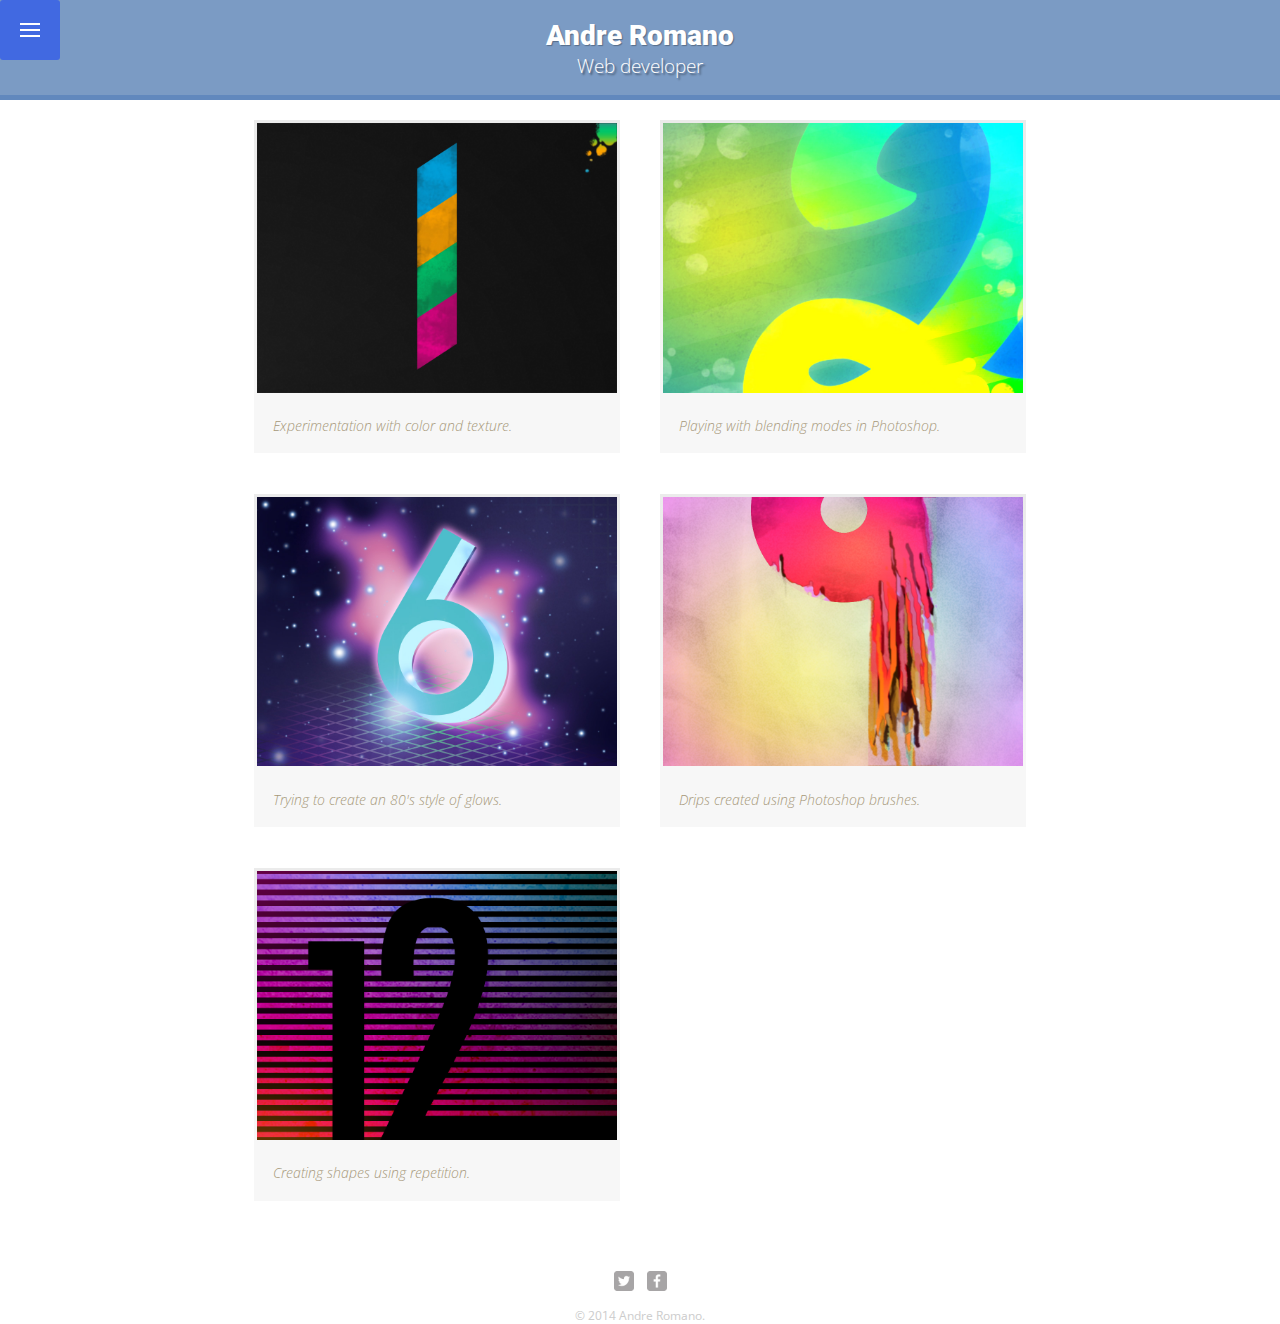
<file: index.html>
<!DOCTYPE HTML>
<html>
  <head>
    <meta charset="utf-8">
    <title>Andre Romano | Web developer</title>
    <link rel="stylesheet" href="css/normalize.css">
    <!-- Google Fonts yo! -->
    <link href='http://fonts.googleapis.com/css?family=Roboto:900%7COpen+Sans:300italic,400italic,700italic,400,700%7COpen+Sans+Condensed:300,700' rel='stylesheet' type='text/css'>
    <link rel="stylesheet" href="css/main.css">
    <!-- <link rel="stylesheet" href="css/responsive.css"> -->
    <link rel="stylesheet" href="css/experimental.css">
    <!-- width=device-width: makes it impossible to zoom out; maximum-scale=1.0: makes it impossible to zoom in -->
    <!-- Google+ mobile -->
    <!-- <meta name="viewport" content="initial-scale=1,minimum-scale=1,maximum-scale=1,user-scalable=no"> -->
    
    <meta name="viewport" content="width=device-width, initial-scale=1">
  </head>
  
  <body>
    <div class="global-wrapper">
    <header class="main-header">
      <a href="index.html" class="main-heading">
        <h1>Andre Romano</h1>
        <h2>Web developer</h2>
      </a>
      <a class="toggle-main-nav unselectable"><p>Close Menu</p><span></span></a>
    </header>
    

    <nav class="main-nav">
      <ul>
        <li><a href="index.html" class="selected">Portfolio</a></li>
        <li><a href="about.html">About</a></li>
        <li><a href="contact.html">Contact</a></li>
      </ul>
    </nav>

    <div id="wrapper">
      <section>
        <ul id="gallery">
          <li>
            <a href="img/numbers-01.jpg">
              <img src="img/numbers-01.jpg" alt="">
              <p>Experimentation with color and texture.</p>
            </a>
          </li>
          <li>
            <a href="img/numbers-02.jpg">
              <img src="img/numbers-02.jpg" alt="">
              <p>Playing with blending modes in Photoshop.</p>
            </a>
          </li>
          <li>
            <a href="img/numbers-06.jpg">
              <img src="img/numbers-06.jpg" alt="">
              <p>Trying to create an 80's style of glows.</p>
            </a>
          </li>
          <li>
            <a href="img/numbers-09.jpg">
              <img src="img/numbers-09.jpg" alt="">
              <p>Drips created using Photoshop brushes.</p>
            </a>
          </li>
          <li>
            <a href="img/numbers-12.jpg">
              <img src="img/numbers-12.jpg" alt="">
              <p>Creating shapes using repetition.</p>
            </a>
          </li>
        </ul>
      </section>

      <footer>
        <a href="http://twitter.com/aRomano">
          <img src="img/twitter-wrap.png" alt="Twitter Logo" class="social-icon">
        </a>
        <a href="http://facebook.com/andre.romano272">
          <img src="img/facebook-wrap.png" alt="Facebook Logo" class="social-icon">
        </a>
        <p>&copy; 2014 Andre Romano.</p>
      </footer>

      <!-- Scritps yo! -->
      <script src="jquery-1.11.1.min.js"></script>
      <script src="nav_gapps.js"></script>
    </div>
  </div>
  </body>
</html>
</file>
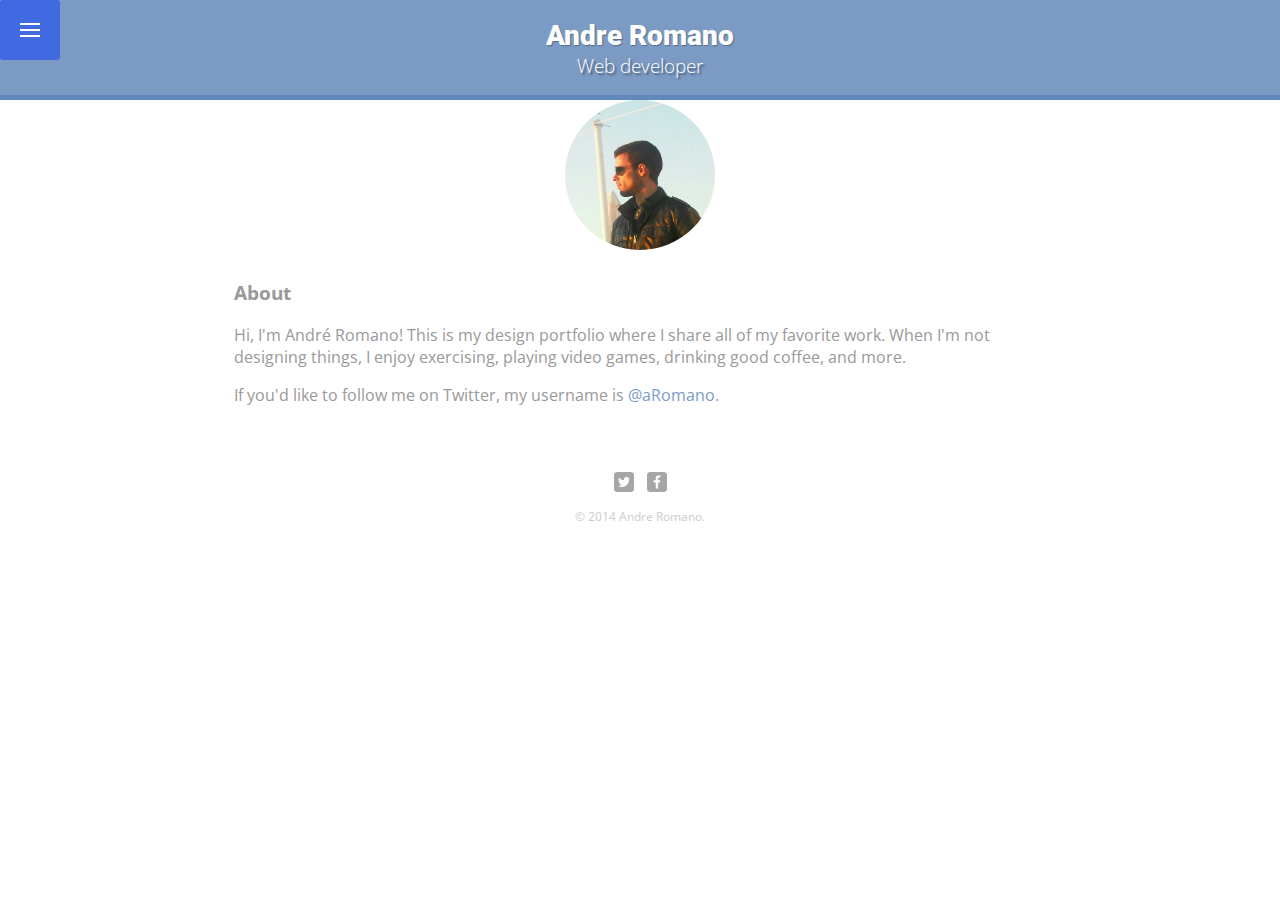
<file: about.html>
<!DOCTYPE HTML>
<html>
  <head>
    <meta charset="utf-8">
    <title>Andre Romano | Web developer</title>
    <link rel="stylesheet" href="css/normalize.css">
    <!-- Google Fonts yo! -->
    <link href='http://fonts.googleapis.com/css?family=Roboto:900%7COpen+Sans:300italic,400italic,700italic,400,700%7COpen+Sans+Condensed:300,700' rel='stylesheet' type='text/css'>
    <link rel="stylesheet" href="css/main.css">
    <!-- <link rel="stylesheet" href="css/responsive.css"> -->
    <link rel="stylesheet" href="css/experimental.css">
    <!-- width=device-width: makes it impossible to zoom out; maximum-scale=1.0: makes it impossible to zoom in -->
    <meta name="viewport" content="width=device-width, initial-scale=1.0">
  </head>
  
  <body>
    <header class="main-header">
      <a href="index.html" class="main-heading">
        <h1>Andre Romano</h1>
        <h2>Web developer</h2>
      </a>
      <a href="#" class="toggle-main-nav unselectable"><p>Close Menu</p><span></span></a>
    </header>
    

    <nav class="main-nav">
      <ul>
        <li><a href="index.html">Portfolio</a></li>
        <li><a href="about.html" class="selected">About</a></li>
        <li><a href="contact.html">Contact</a></li>
      </ul>
    </nav>

<!-- Fader is now being added through .jQuery so it doesnt obstruct clicking and selecting text -->
<!-- <div id="fader"></div> -->

    <div id="wrapper">
      <section>
        <a class="toggle-nav"><img src="img/andre.jpg" alt="Photograph of Andre Romano" class="profile-photo"></a>
        <h3>About</h3>
        <p>Hi, I'm André Romano! This is my design portfolio where I share all of my favorite work. When I'm not designing things, I enjoy exercising, playing video games, drinking good coffee, and more.</p>
        <p>If you'd like to follow me on Twitter, my username is <a href="http://twitter.com/aRomano">@aRomano</a>.</p>
      </section>

      <footer>
        <a href="http://twitter.com/aRomano">
          <img src="img/twitter-wrap.png" alt="Twitter Logo" class="social-icon">
        </a>
        <a href="http://facebook.com/andre.romano272">
          <img src="img/facebook-wrap.png" alt="Facebook Logo" class="social-icon">
        </a>
        <p>&copy; 2014 Andre Romano.</p>
      </footer>
   
      <!-- Scritps yo! -->
      <script src="jquery-1.11.1.min.js"></script>
      <script src="nav_gapps.js"></script>
    </div>
  </body>
</html>
</file>
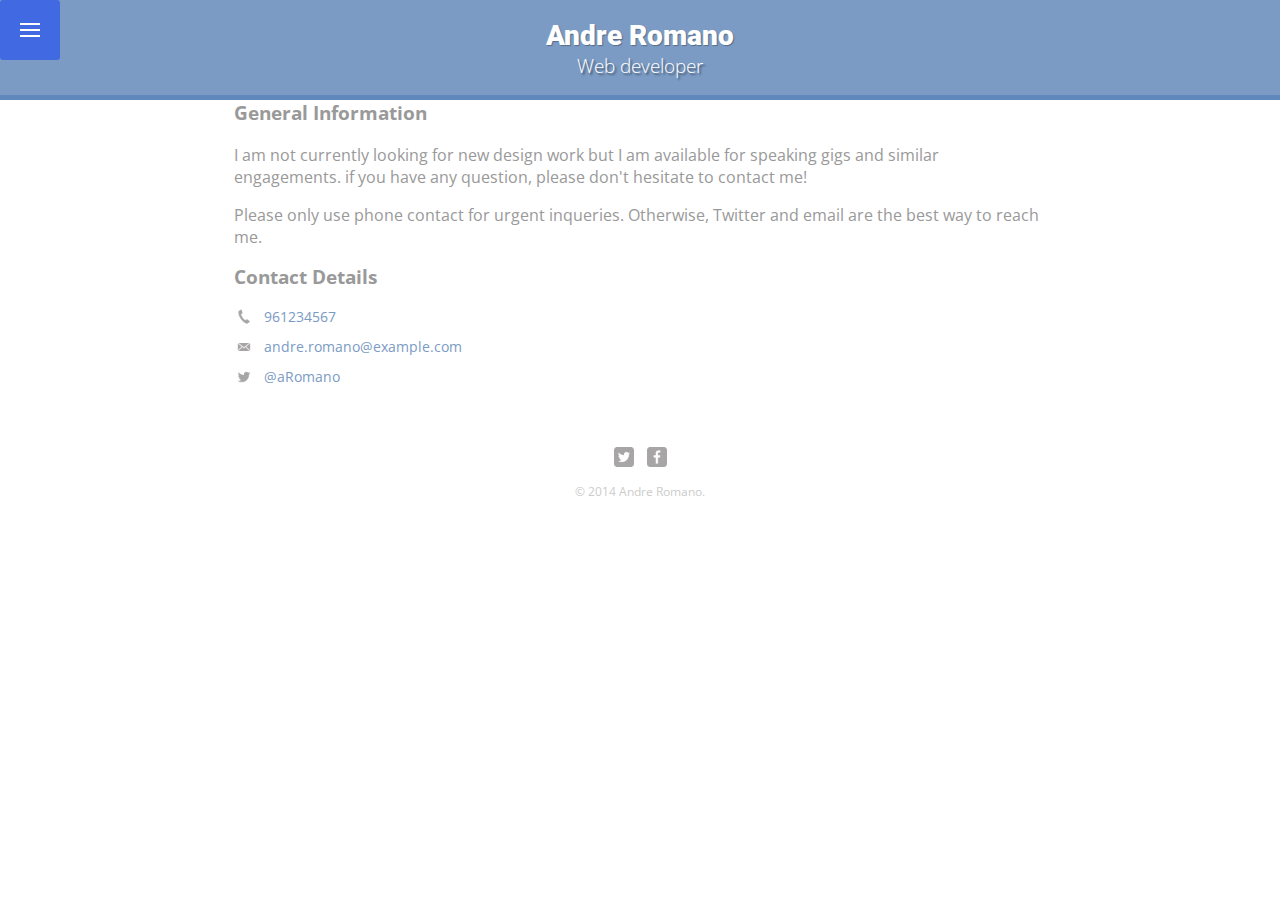
<file: contact.html>
<!DOCTYPE HTML>
<html>
  <head>
    <meta charset="utf-8">
    <title>Andre Romano | Web developer</title>
    <link rel="stylesheet" href="css/normalize.css">
    <!-- Google Fonts yo! -->
    <link href='http://fonts.googleapis.com/css?family=Roboto:900%7COpen+Sans:300italic,400italic,700italic,400,700%7COpen+Sans+Condensed:300,700' rel='stylesheet' type='text/css'>
    <link rel="stylesheet" href="css/main.css">
    <!-- <link rel="stylesheet" href="css/responsive.css"> -->
    <link rel="stylesheet" href="css/experimental.css">
    <!-- width=device-width: makes it impossible to zoom out; maximum-scale=1.0: makes it impossible to zoom in -->
    <meta name="viewport" content="width=device-width, initial-scale=1.0">
  </head>
  
  <body>
    <header class="main-header">
      <a href="index.html" class="main-heading">
        <h1>Andre Romano</h1>
        <h2>Web developer</h2>
      </a>
      <a href="#" class="toggle-main-nav unselectable"><p>Close Menu</p><span></span></a>
    </header>
    

    <nav class="main-nav">
      <ul>
        <li><a href="index.html">Portfolio</a></li>
        <li><a href="about.html">About</a></li>
        <li><a href="contact.html" class="selected">Contact</a></li>
      </ul>
    </nav>

    <div id="wrapper">
      <section id="primary">
        <h3>General Information</h3>
        <p>I am not currently looking for new design work but I am available for speaking gigs and similar engagements. if you have any question, please don't hesitate to contact me!</p>
        <p>Please only use phone contact for urgent inqueries. Otherwise, Twitter and email are the best way to reach me.</p>
      </section>
      <section id="secondary">
        <h3>Contact Details</h3>
        <ul class="contact-info">
          <!-- tel: atribute inside href makes it possible to call automaticly by clicking it on mobile devices -->
          <li class="phone"><a href="tel:961234567">961234567</a></li>
          <li class="mail"><a href="mailto:andre.romano@example.com">andre.romano@example.com</a></li>
          <li class="twitter"><a href="http://twitter.com/intent/tweet?screen_name=aRomano">@aRomano</a></li>
        </ul>
      </section>
  </div>
      <footer>
        <a href="http://twitter.com/aRomano">
          <img src="img/twitter-wrap.png" alt="Twitter Logo" class="social-icon">
        </a>
        <a href="http://facebook.com/andre.romano272">
          <img src="img/facebook-wrap.png" alt="Facebook Logo" class="social-icon">
        </a>
        <p>&copy; 2014 Andre Romano.</p>
      </footer>
    <!-- </div> -->

      <!-- Scritps yo! -->
      <script src="jquery-1.11.1.min.js"></script>
      <script src="nav_gapps.js"></script>
  </body>
</html>
</file>
<file: css/main.css>
/********************************
EXPERIMENTAL
********************************/


/********************************
GENERAL
********************************/

body {
  font-family: "Open Sans", sans-serif;
}

#wrapper {
  max-width: 940px;
  /*Centers the #wrapper div horizontally on the page*/
  margin: 0 auto;
  padding: 0 5%;
}

a {
  text-decoration: none;
}

/* Makes images fit their container */
img {
  max-width: 100%;
}



/********************************
HEADING
********************************/

/*.main-header {
  float: left;
  margin: 0 0 30px 0;
  padding: 5px 0 0 0;
  width: 100%;
}*/

.main-heading {
  text-align: center;
  margin: 0 auto;
  display: block;
  width: 20em;
  padding: 10px;
}

.main-heading h1 {
  font-family: "Roboto", sans-serif;
  margin: 0;
  padding: 15px 0 10px 0;
  font-size: 1.75em;
  line-height: 0.8em;
  font-weight: 900;
}

.main-heading h2 {
  font-size: 1.2em;
  margin: -5px 0 0;
  font-weight: 300;
  font-family: "Open Sans Condensed", sans-serif;
}

h3 {
  margin: 0 0 1em 0;
}



/********************************
NAVIGATION
********************************/

nav ul {
  list-style: none;
  margin: 0 10px;
  padding: 0;
}

nav a {
  font-family: "Open Sans Condensed", sans-serif;
  font-weight: 700;
  padding: 15px 10px;
}



/********************************
FOOTER
********************************/

footer {
  font-size: 0.75em;
  text-align: center;
  padding-top: 50px;
  color: #ccc;
  clear: both;
}

.social-icon {
  width: 20px;
  height: 20px;
  margin: 0 5px;
}



/********************************
PAGE: PORTFOLIO
********************************/

#gallery {
  margin: 0;
  padding: 0;
  list-style: none;
}

/* Makes each image organize in rows of 2 */
#gallery li {
  float: left;
  /* 45% * 2 + 2.5% * 2 = 100% of the total width */
  width: 45%;
  margin: 2.5%;
  background-color: #F7F7F7;
  color: #A69879;
}

#gallery li a p {
  margin: 0;
  padding: 5%;
  font-size: 0.75em;
  color: #A69879;
  font-family: "Open Sans", sans-serif;
  font-style: italic;
  font-weight: 300;
  font-size: 0.85rem;
}



/********************************
PAGE: ABOUT
********************************/

.profile-photo {
  display: block;
  max-width: 150px;
  /* Centers the image horizontally */
  margin: 0 auto 30px;
  border-radius: 100%;
}



/********************************
PAGE: CONTACT
********************************/

.contact-info {
  list-style: none;
  padding: 0;
  margin: 0;
  font-size: 0.9em;
}

/* makes icons fit inside of the li */
.contact-info a {
  display: block;
  min-height: 20px;
  background-repeat: no-repeat;
  background-size: 20px 20px;
  padding: 0 0 0 30px;
  margin: 0 0 10px;
}

.contact-info li.phone a {
  background-image: url("../img/phone.png")
}

.contact-info li.mail a {
  background-image: url("../img/mail.png")
}

.contact-info li.twitter a {
  background-image: url("../img/twitter.png")
}



/********************************
COLORS
********************************/

body {
  background-color: #fff;
  color: #999;
}

header {
  background: #7B9BC4;
  border-color: #6188BD;
}

nav {
  background: #6188BD;
}

/* Selects all images without a class */
img:not([class]) {
  /* Experimenting with border gradients, although it would be 
  10x easier/stable to apply a normal background gradient to li's 

  Right border doesnt render properly on dolphin mobile,
  background-size: auto seems to fix it and doesnt impact other browser */
  border-top: 3px solid #EBEBEB;
  background-image: -webkit-gradient(linear, 0 0, 0 100%, from(#EBEBEB), to(#F7F7F7));
  background-image: -webkit-linear-gradient(#EBEBEB, #F7F7F7);
  background-image:
      -moz-linear-gradient(#EBEBEB, #F7F7F7),
      -moz-linear-gradient(#EBEBEB, #F7F7F7);
  background-image:
      -o-linear-gradient(#EBEBEB, #F7F7F7),
      -o-linear-gradient(#EBEBEB, #F7F7F7);
  background-image: 
      linear-gradient(#EBEBEB, #F7F7F7),
      linear-gradient(#EBEBEB, #F7F7F7);
  /*-moz-background-size: 100% 100%;
  background-size: 100% 100%;*/
  background-position: 0 0, 100% 0;
  background-repeat: no-repeat; 
  padding: 0 3px;
  
}

.main-heading h1, 
h2 {
  color: #fff;
}

a {
  color: #7B9BC4;
}

nav a,
nav a:visited {
  color: #fff;
}

nav a.selected,
nav a:hover {
  color: #245182;
}
</file>
<file: css/responsive.css>
/* Media queries yo! */

@media screen and (min-width: 480px) {
  
  /********************************
  PAGE: CONTACT
  TWO COLUMN LAYOUT
  ********************************/
  
  #primary {
    width: 50%;
    float: left;
  }

  #secondary {
    width: 40%;
    float: right;
  }

  /********************************
  3 * 5 = 15
  100 - 15% = 85%
  85 / 3 = 28.3333
  ********************************/


  /********************************
  PAGE: PORTFOLIO
  ********************************/

  #gallery li {
    /* Makes 3 columns */
    width: 28.3333%;
  }
  
  /* Clears every 4th element of the portfolio so the captions resizing dont mess up the placement */
  #gallery li:nth-child(4n) {
    clear: left;
  }



  /********************************
  PAGE: ABOUT
  ********************************/

  .profile-photo {
    float: left;
    margin: 0 5% 80px 0;
  }

}

@media screen and (min-width: 680px) {
  
  /********************************
  PAGE: HEADER
  ********************************/
  
  header {
  
  }

  nav {
    background: none;
    float: right;
    font-size: 1.125em;
    margin-right: 5%;
    text-align: right;
    width: 45%;
    margin-top: 25px;
  }

  nav ul {
    /* used to compensate padding on nav anchors padding, which is retained to keep the clicking box increased */
    margin-right: -10px;
    
  }


  .main-heading {
    float: left;
    margin-left: 5%;
    text-align: left;
    width: 45%;
  }

  h1 {
    font-size: 2.5em;
  }

  h2 {
    font-size: 1em;
    margin-bottom: 20px;
  }

  header {
    border-bottom: 5px solid #6188BD;
  }
  

}

@media screen and (min-width: 780px) {
  #gallery li {
    /* Makes 4 columns */
    width: 20%;
  }

  /* Reverses clear property of 3 columns layout */
  #gallery li:nth-child(4n) {
    clear: none;
  }

  #gallery li:nth-child(5n) {
    clear: left;
  }
}
</file>
<file: css/experimental.css>
/*****************************
EXPERIMENTAL
********************************/

* {
    -webkit-box-sizing: border-box !important;
    -moz-box-sizing: border-box !important;
    box-sizing: border-box !important;
    text-rendering: optimizeLegibility;
}

html,
body {
  height: 100%;
  width: 100%;
}

#gallery li {
  /* webkit transition has to have webkit transform as a property and not just regular transform */
  transition: transform 0.1s linear;
  -webkit-transition: -webkit-transform 0.1s linear;

}

/* Centers the image a bit */
#gallery li:nth-child(4n+1):hover {
  transform: scale(1.8) translateY(16%) translateX(16%);
  -ms-transform: scale(1.8) translateY(16%) translateX(16%);
  -webkit-transform: scale(1.8) translateY(16%) translateX(16%);
}
#gallery li:nth-child(4n+2):hover {
  transform: scale(1.8) translateY(16%) translateX(8%);
  -ms-transform: scale(1.8) translateY(16%) translateX(8%);
  -webkit-transform: scale(1.8) translateY(16%) translateX(8%);
}
#gallery li:nth-child(4n+3):hover {
  transform: scale(1.8) translateY(16%) translateX(-8%);
  -ms-transform: scale(1.8) translateY(16%) translateX(-8%);
  -webkit-transform: scale(1.8) translateY(16%) translateX(-8%);
}
#gallery li:nth-child(4n+4):hover {
  transform: scale(1.8) translateY(16%) translateX(-16%);
  -ms-transform: scale(1.8) translateY(16%) translateX(-16%);
  -webkit-transform: scale(1.8) translateY(16%) translateX(-16%);
}




.main-heading h2 {
  text-shadow: 2px 2px 2px rgba(0, 0, 0, 0.45);
}

.main-heading h1 {
  text-shadow: 1px 1px 1px rgba(0, 0, 0, 0.3);
}


/*******************************************
            TOGGLE MAIN NAV
*******************************************/

.toggle-main-nav {
  display: inline-block;
  position: fixed;
  top: 0;
  left: 0;
  width: 60px;
  height: 60px;
  background-color: royalblue;
  border-radius: 5%;

  z-index: 5;
  -webkit-transition: all 0.1s linear;
  transition: all 0.1s linear;
  overflow: hidden;

  cursor: pointer;
}

/* This created l'Hamburger icon */
.toggle-main-nav span {
  position: absolute;
  display: block;
  width: 20px;
  height: 2px;
  background: #fff;
  top: 50%;
  margin-top: -1px;
  left: 50%;
  margin-left: -10px;
}
.toggle-main-nav span::before, .toggle-main-nav span::after {
  content: '';
  position: absolute;
  left: 0;
  background: inherit;
  width: 100%;
  height: 100%;
}
.toggle-main-nav span::before {
  top: -6px;
}
.toggle-main-nav span::after {
  bottom: -6px;
}

.toggle-main-nav p {
  display: none;
  margin: 0;
  margin-top: 20px;
  /* Needed so the icon-menu text doesn't wrap while closing */
  white-space: nowrap;
}


/********************************
HIDING NAV BAR GAPPS STYLE
********************************/

.main-nav ul {
  list-style: none;
  margin: 0;
}

.main-nav {
  width: 300px;
  height: 100vh;
  position: fixed;
  top: 100px;
  left: -300px;
  background-color: #6188BD;
  padding: 0;
  margin: 0;

  z-index: 4;

  transition: transform 0.1s ease-in-out;
  -webkit-transition: -webkit-transform 0.1s ease-in-out;
}

.main-nav.show-nav {
  -webkit-transform: translateX(300px);
  transform: translateX(300px);
}

.main-nav ul {
  padding: 0;
  background-color: #6188BD;
}

.main-nav li {
  margin: 5px 0;
  padding: 10px;
  background-color: #ccc;

  text-align: left;
}

.main-header {
  border-bottom: 5px solid #6188BD;
  position: relative;
  padding: 0;
  height: 100px;

  z-index: 4;
}

.global-wrapper {
  position: absolute;
  width: 100%;
  top: 0;
  left: 0;
  bottom: 0;
  right: 0;
}

.global-wrapper.show-nav {
  overflow: hidden;
  display: block;
  position: fixed;
}
/*
body {
  margin: 0;
  overflow-x: hidden;
  overflow-y: auto;
  position: static;
  word-wrap: break-word;
}
*/
/********************************
EXPERIMENTAL
*****************************/

.unselectable {
  /* prevent highlighting the image */
  -webkit-user-select: none;  /* Chrome all / Safari all */
  -moz-user-select: none;     /* Firefox all */
  -ms-user-select: none;      /* IE 10+ */

  /* No support for these yet, use at own risk */
  -o-user-select: none;
  user-select: none; 

  -webkit-user-drag: none;
  user-drag: none;
}


.lightbox-overlay {
  position: fixed;
  top: 0;
  left: 0;
  bottom: 0;
  right: 0;
  z-index: 6;
  display: none;
  background: rgba(0,0,0,.7);
  text-align: center;
}

.lightbox-overlay img {
  max-width: 80%;
  max-height: 70%;
  margin-top: 5%;

  border: none;
  padding: 3px;
  background-color: #6188BD;
  background-color: lightgrey;
  background-image: none;
}

.lightbox-overlay p {
  color: white;

  /* prevent highlighting the image */
  -webkit-user-select: text;  /* Chrome all / Safari all */
  -moz-user-select: text;     /* Firefox all */
  -ms-user-select: text;      /* IE 10+ */

  /* No support for these yet, use at own risk */
  -o-user-select: text;
  user-select: text;  
}


.menu-overlay {
  position: fixed;
  top: 0;
  left: 0;
  bottom: 0;
  right: 0;  
  background-color: rgba(0,0,0,.7);
  z-index: 3;
  display: none;
}

/********************************
FOOTER PLACEMENT  -  forces footer down, only works if #wrapper div closes before footer element, so footer stays outside of #wrapper
********************************/
/*

* {
    padding: 0;
    margin: 0;
}

html, body {
    height: 100%;
    width: 100%;
}

#wrapper {
    width: 100%;
    min-height: 100%;
    /* size of footer *//*
    margin-bottom: -53px;
}

footer {
    width: 100%;
    position: relative;
    z-index: 1;
    clear: none;
    padding: 0;
}

/* not required, only used for aesthetic purposes *//*
footer p {
  margin: 0.5em 0;
}

#wrapper:after {
    content: ' ';
    display: block;
    /* size of footer *//*
    height: 53px;
}
*/
</file>
